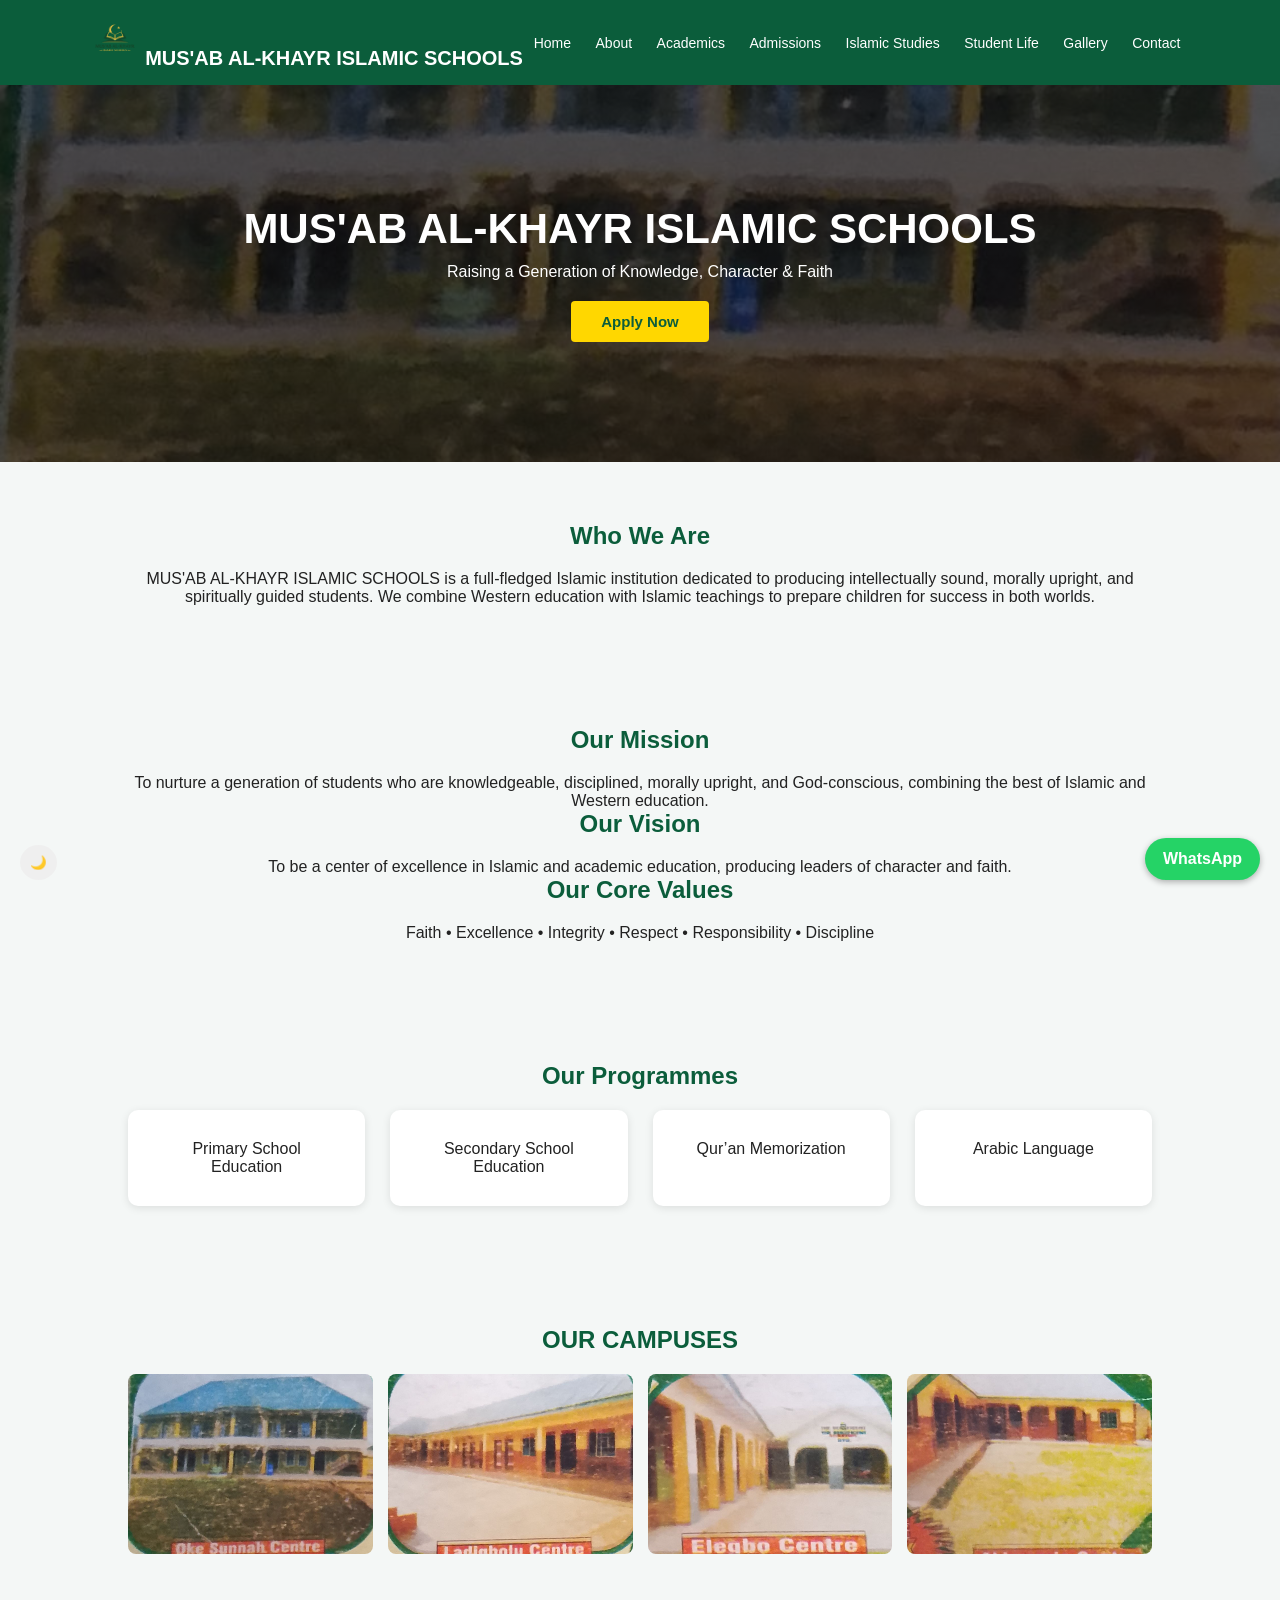
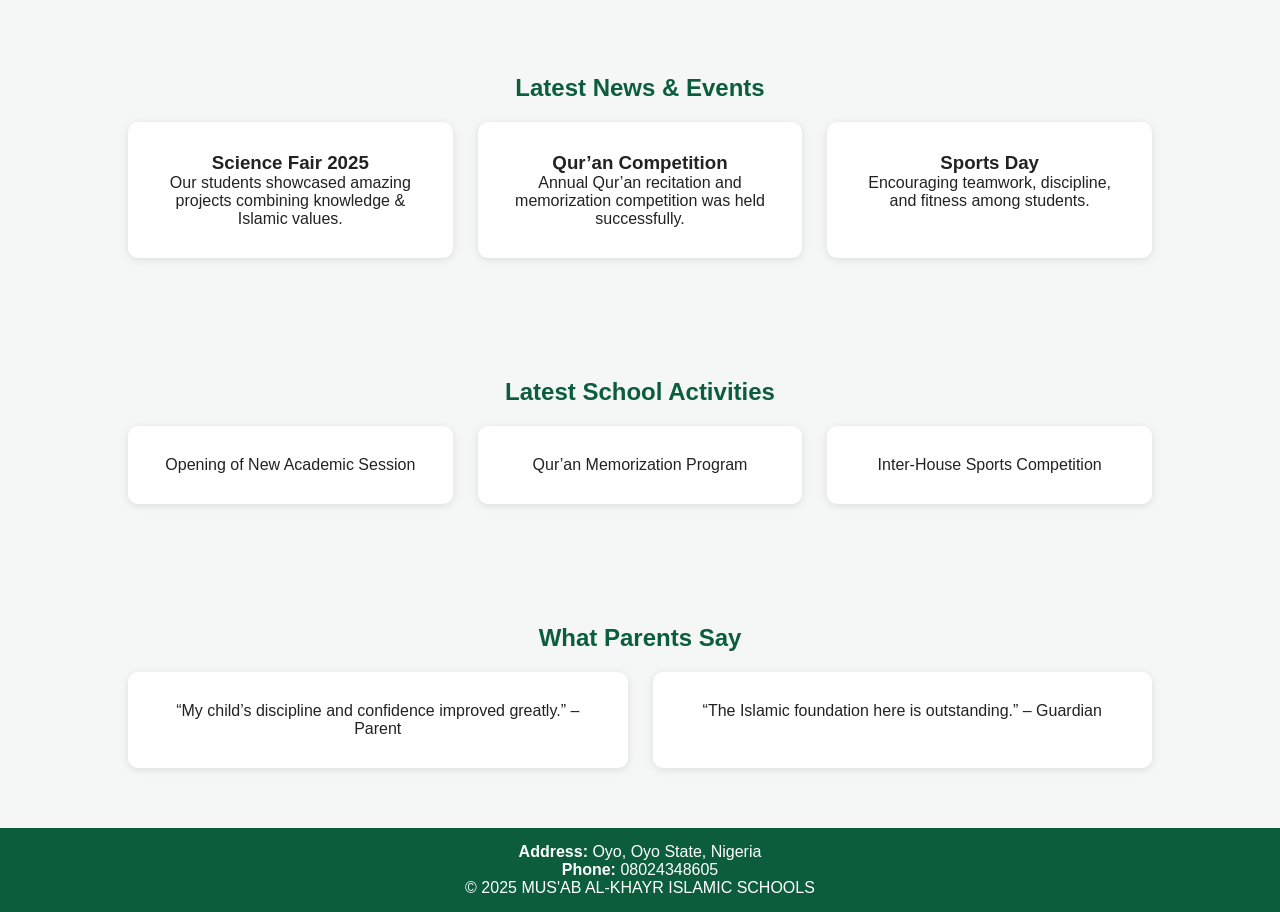
<file: index.html>
<!DOCTYPE html>
<html lang="en">
<head>
<meta charset="UTF-8">
<meta name="viewport" content="width=device-width, initial-scale=1.0">
<title>MUS'AB AL-KHAYR ISLAMIC SCHOOLS</title>
<link rel="stylesheet" href="style.css">
</head>
<body>

<header>
  <div class="logo"><img src="images/logo.png" class="logo-img" alt="MUS'AB AL-KHAYR logo"> MUS'AB AL-KHAYR ISLAMIC SCHOOLS</div>
  <nav>
    <a href="index.html">Home</a>
    <a href="about.html">About</a>
    <a href="academics.html">Academics</a>
    <a href="admissions.html">Admissions</a>
    <a href="islamic.html">Islamic Studies</a>
    <a href="life.html">Student Life</a>
    <a href="gallery.html">Gallery</a>
    <a href="contact.html">Contact</a>
  </nav>
</header>

<section class="hero campus1">
  <h1>MUS'AB AL-KHAYR ISLAMIC SCHOOLS</h1>
  <p>Raising a Generation of Knowledge, Character & Faith</p>
  <a class="hero-cta" href="admission-form.html" title="Apply online">Apply Now</a>
</section>

<section class="section">
<h2>Who We Are</h2>
<p>MUS'AB AL-KHAYR ISLAMIC SCHOOLS is a full-fledged Islamic institution dedicated to producing intellectually sound, morally upright, and spiritually guided students. We combine Western education with Islamic teachings to prepare children for success in both worlds.</p>
</section>

<section class="section">
<h2>Our Mission</h2>
<p>To nurture a generation of students who are knowledgeable, disciplined, morally upright, and God-conscious, combining the best of Islamic and Western education.</p>

<h2>Our Vision</h2>
<p>To be a center of excellence in Islamic and academic education, producing leaders of character and faith.</p>

<h2>Our Core Values</h2>
<p>Faith • Excellence • Integrity • Respect • Responsibility • Discipline</p>
</section>

<section class="section">
<h2>Our Programmes</h2>
<div class="grid">
<div class="card">Primary School Education</div>
<div class="card">Secondary School Education</div>
<div class="card">Qur’an Memorization</div>
<div class="card">Arabic Language</div>
</div>
</section>

<section class="section">
<h2>OUR CAMPUSES</h2>
<div class="gallery">
<img src="images/campus1.jpg" alt="">
<img src="images/campus2.jpg" alt="">
<img src="images/campus3.jpg" alt="">
<img src="images/campus4.jpg" alt="">
</div>
</section>
<section class="section">
<h2>Latest News & Events</h2>
<div class="grid">
<div class="card">
<h3>Science Fair 2025</h3>
<p>Our students showcased amazing projects combining knowledge & Islamic values.</p>
</div>
<div class="card">
<h3>Qur’an Competition</h3>
<p>Annual Qur’an recitation and memorization competition was held successfully.</p>
</div>
<div class="card">
<h3>Sports Day</h3>
<p>Encouraging teamwork, discipline, and fitness among students.</p>
</div>
</div>
</section>
<section class="section">
<h2>Latest School Activities</h2>
<div class="grid">
  <div class="card">Opening of New Academic Session</div>
  <div class="card">Qur’an Memorization Program</div>
  <div class="card">Inter-House Sports Competition</div>
</div>
</section>

<section class="section">
<h2>What Parents Say</h2>
<div class="grid">
  <div class="card">“My child’s discipline and confidence improved greatly.” – Parent</div>
  <div class="card">“The Islamic foundation here is outstanding.” – Guardian</div>
</div>
</section>


<a class="whatsapp" href="https://wa.me/2348024348605" title="Chat with us on WhatsApp">WhatsApp</a>

<footer><p><strong>Address:</strong> Oyo, Oyo State, Nigeria</p>
<p><strong>Phone:</strong> 08024348605</p>
    © 2025 MUS'AB AL-KHAYR ISLAMIC SCHOOLS   
</footer>

<script src="script.js"></script>
</body>
</html>
</file>
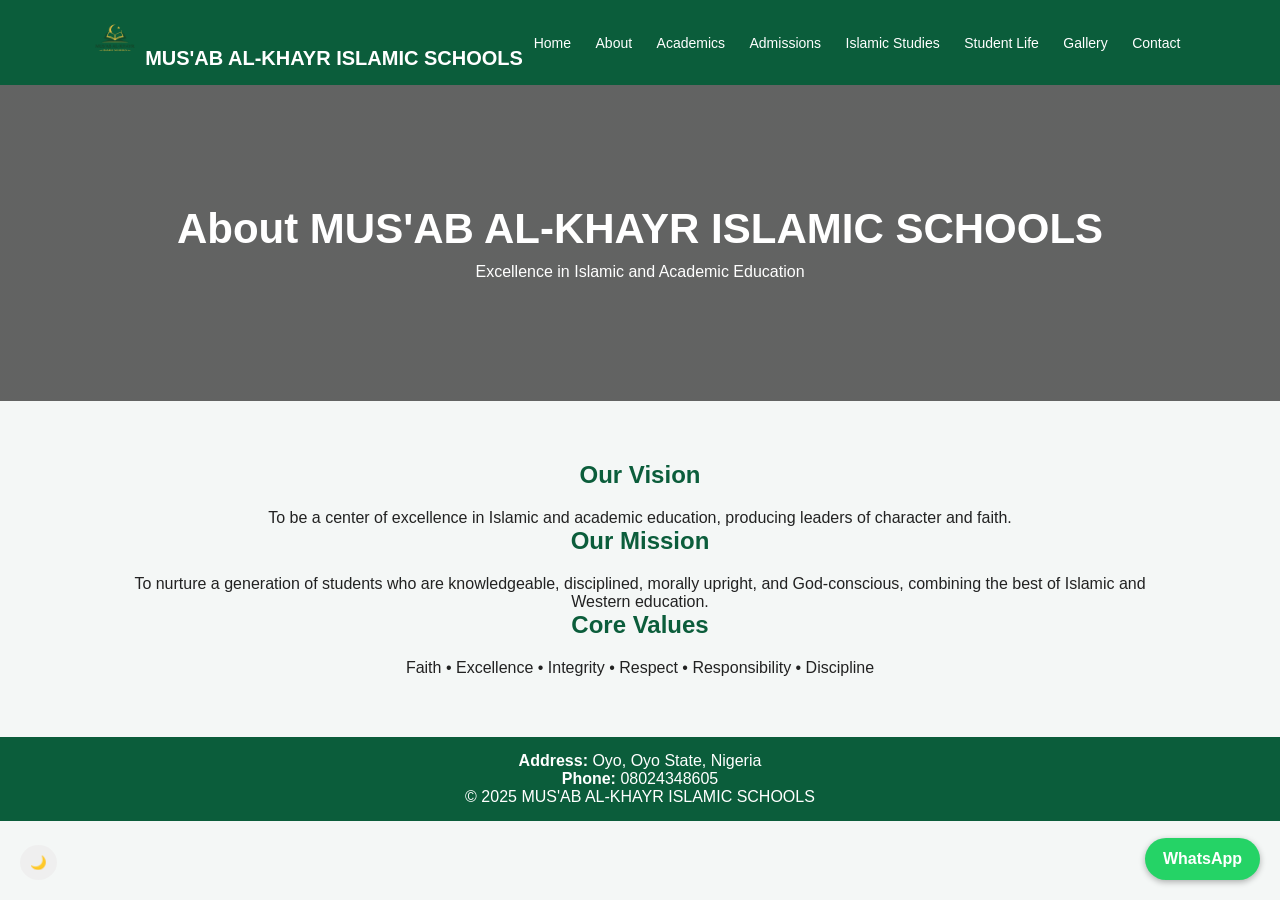
<file: about.html>
<!DOCTYPE html>
<html lang="en">
<head>
<meta charset="UTF-8">
<meta name="viewport" content="width=device-width, initial-scale=1.0">
<title>About Us - MUS'AB AL-KHAYR ISLAMIC SCHOOLS</title>
<link rel="stylesheet" href="style.css">
</head>
<body>

<header>
<div class="logo"><img src="images/logo.png" class="logo-img" alt="MUS'AB AL-KHAYR logo"> MUS'AB AL-KHAYR ISLAMIC SCHOOLS</div>
  <nav>
    <a href="index.html">Home</a>
    <a href="about.html">About</a>
    <a href="academics.html">Academics</a>
    <a href="admissions.html">Admissions</a>
    <a href="islamic.html">Islamic Studies</a>
    <a href="life.html">Student Life</a>
    <a href="gallery.html">Gallery</a>
    <a href="contact.html">Contact</a>
  </nav>
</header>

<section class="hero">
  <h1>About MUS'AB AL-KHAYR ISLAMIC SCHOOLS</h1>
  <p>Excellence in Islamic and Academic Education</p>
</section>

<section class="section">
<h2>Our Vision</h2>
<p>To be a center of excellence in Islamic and academic education, producing leaders of character and faith.</p>

<h2>Our Mission</h2>
<p>To nurture a generation of students who are knowledgeable, disciplined, morally upright, and God-conscious, combining the best of Islamic and Western education.</p>

<h2>Core Values</h2>
<p>Faith • Excellence • Integrity • Respect • Responsibility • Discipline</p>
</section>

<a class="whatsapp" href="https://wa.me/2348024348605" title="Chat with us on WhatsApp">WhatsApp</a>

<footer><p><strong>Address:</strong> Oyo, Oyo State, Nigeria</p>
<p><strong>Phone:</strong> 08024348605</p>
    © 2025 MUS'AB AL-KHAYR ISLAMIC SCHOOLS</footer>
<script src="script.js"></script>
</body>
</html>
</file>
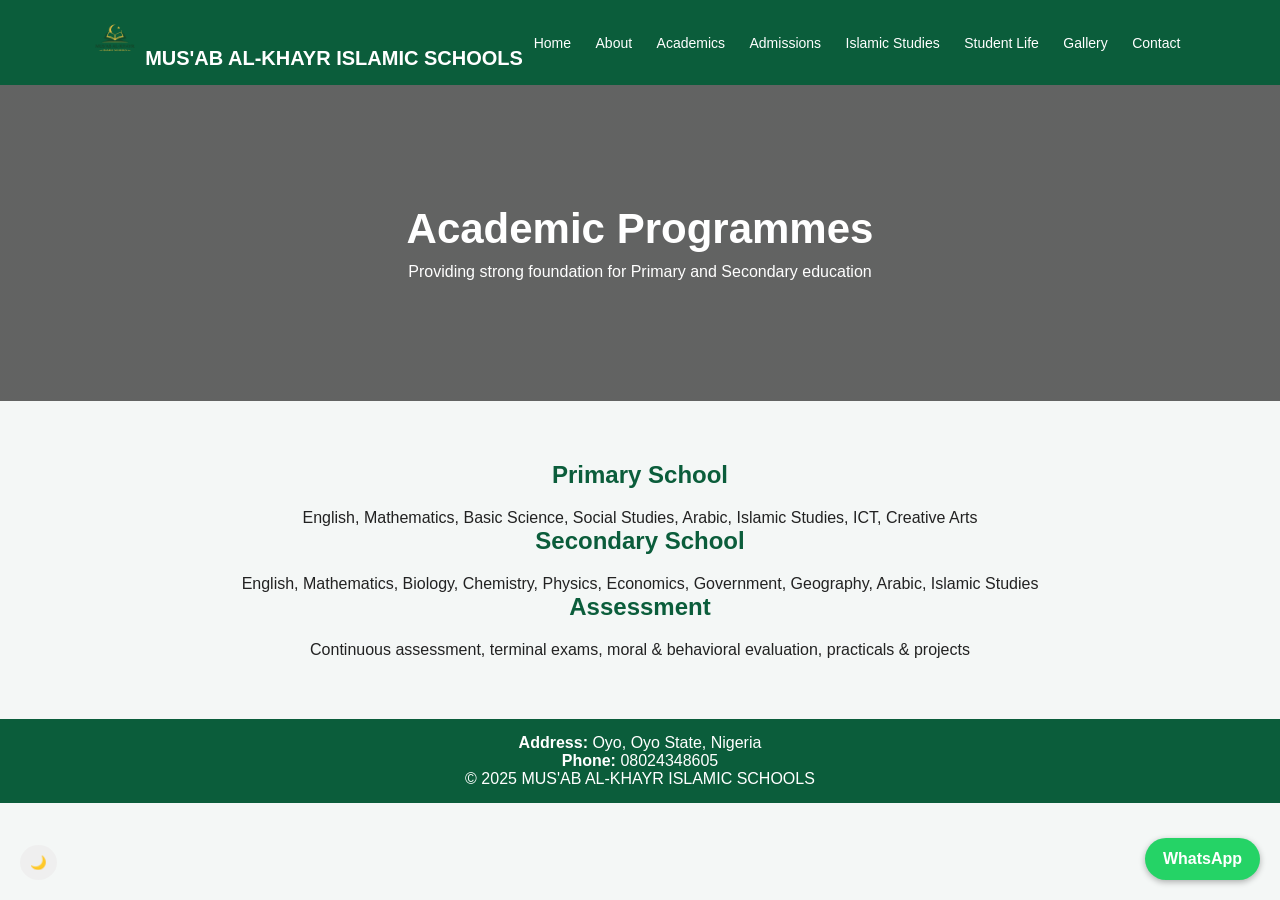
<file: academics.html>
<!DOCTYPE html>
<html lang="en">
<head>
<meta charset="UTF-8">
<meta name="viewport" content="width=device-width, initial-scale=1.0">
<title>Academics - MUS'AB AL-KHAYR ISLAMIC SCHOOLS</title>
<link rel="stylesheet" href="style.css">
</head>
<body>

<header>
<div class="logo"><img src="images/logo.png" class="logo-img" alt="MUS'AB AL-KHAYR logo"> MUS'AB AL-KHAYR ISLAMIC SCHOOLS</div>
<nav>
  <a href="index.html">Home</a>
  <a href="about.html">About</a>
  <a href="academics.html">Academics</a>
  <a href="admissions.html">Admissions</a>
  <a href="islamic.html">Islamic Studies</a>
  <a href="life.html">Student Life</a>
  <a href="gallery.html">Gallery</a>
  <a href="contact.html">Contact</a>
</nav>
</header>

<section class="hero">
<h1>Academic Programmes</h1>
<p>Providing strong foundation for Primary and Secondary education</p>
</section>

<section class="section">
<h2>Primary School</h2>
<p>English, Mathematics, Basic Science, Social Studies, Arabic, Islamic Studies, ICT, Creative Arts</p>

<h2>Secondary School</h2>
<p>English, Mathematics, Biology, Chemistry, Physics, Economics, Government, Geography, Arabic, Islamic Studies</p>

<h2>Assessment</h2>
<p>Continuous assessment, terminal exams, moral & behavioral evaluation, practicals & projects</p>
</section>

<a class="whatsapp" href="https://wa.me/2348024348605" title="Chat with us on WhatsApp">WhatsApp</a>

<footer><p><strong>Address:</strong> Oyo, Oyo State, Nigeria</p>
<p><strong>Phone:</strong> 08024348605</p>
    © 2025 MUS'AB AL-KHAYR ISLAMIC SCHOOLS</footer>
<script src="script.js"></script>
</body>
</html>
</file>
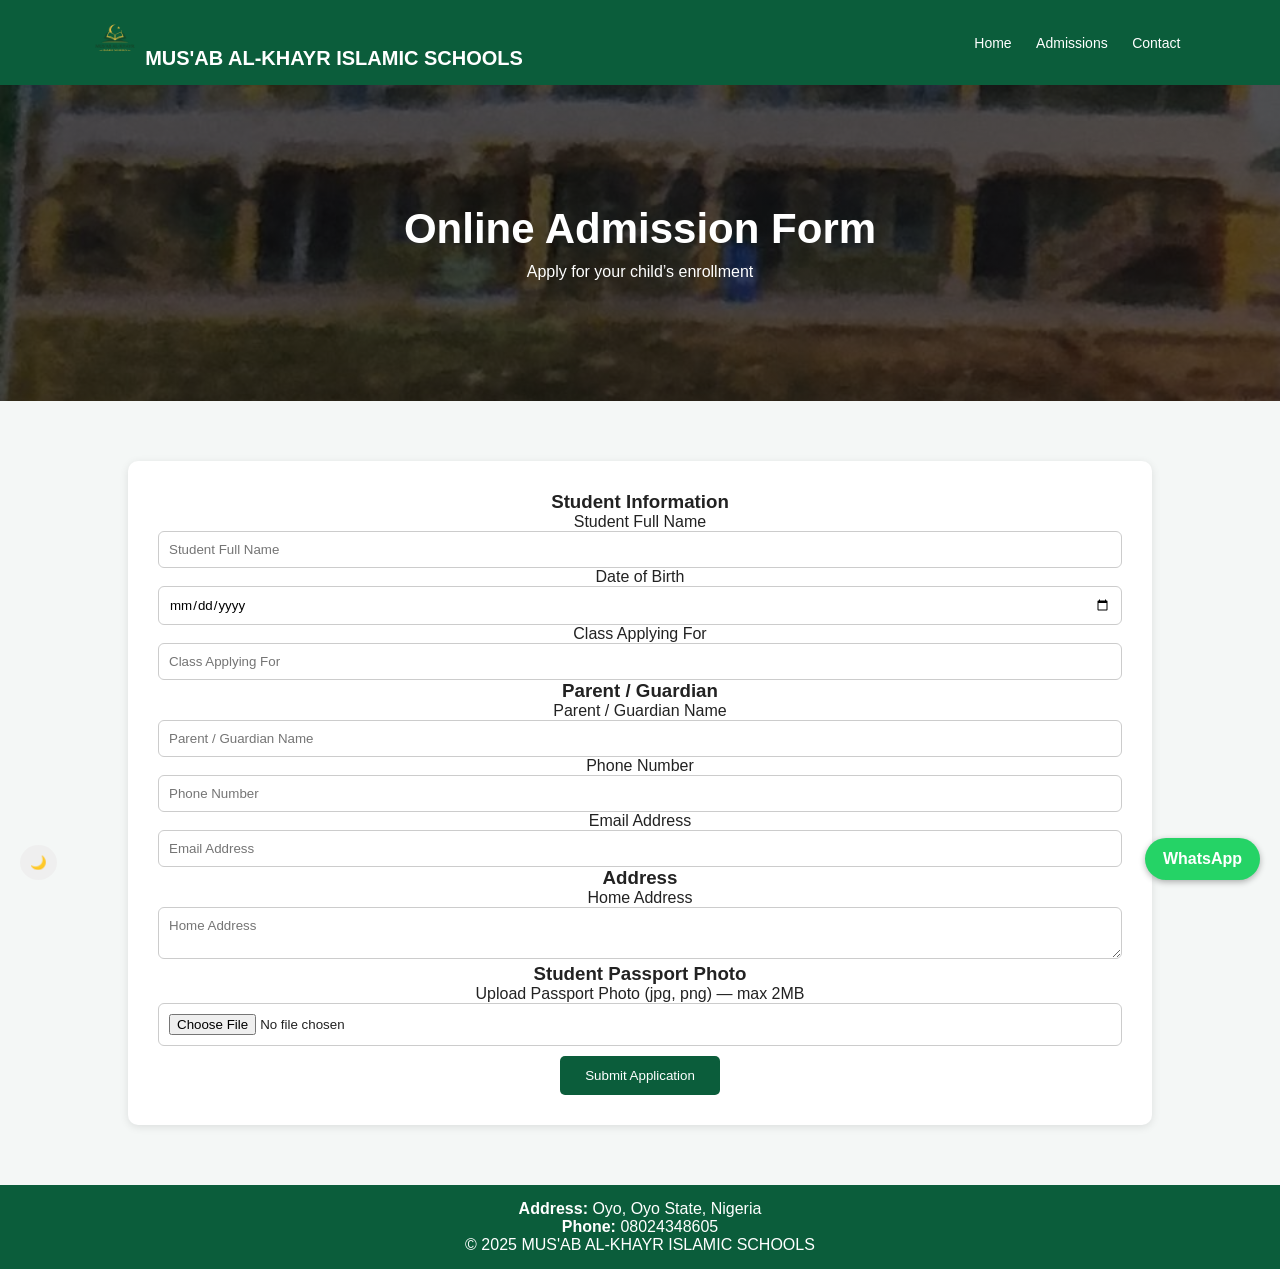
<file: admission-form.html>
<!DOCTYPE html>
<html lang="en">
<head>
<meta charset="UTF-8">
<meta name="viewport" content="width=device-width, initial-scale=1.0">
<title>Online Admission | MUS'AB AL-KHAYR ISLAMIC SCHOOLS</title>
<link rel="stylesheet" href="style.css">
</head>
<body>

<header>
<div class="logo"><img src="images/logo.png" class="logo-img" alt="MUS'AB AL-KHAYR logo"> MUS'AB AL-KHAYR ISLAMIC SCHOOLS</div>
<nav>
  <a href="index.html">Home</a>
  <a href="admissions.html">Admissions</a>
  <a href="contact.html">Contact</a>
</nav>
</header>

<section class="hero campus1">
<h1>Online Admission Form</h1>
<p>Apply for your child’s enrollment</p>
</section>

<section class="section">
<form class="card" action="https://formsubmit.co/musabojolowo2006@gmail.com" method="POST" enctype="multipart/form-data" id="admissionForm">

  <input type="hidden" name="_captcha" value="false">
  <!-- After successful submit, FormSubmit will redirect the user to thank-you.html -->
  <input type="hidden" name="_next" value="thank-you.html">

  <h3>Student Information</h3>

  <label for="student_name">Student Full Name</label>
  <input id="student_name" type="text" name="student_name" placeholder="Student Full Name" required>

  <label for="dob">Date of Birth</label>
  <input id="dob" type="date" name="dob" required>

  <label for="class_applying">Class Applying For</label>
  <input id="class_applying" type="text" name="class_applying" placeholder="Class Applying For" required>

  <h3>Parent / Guardian</h3>

  <label for="parent_name">Parent / Guardian Name</label>
  <input id="parent_name" type="text" name="parent_name" placeholder="Parent / Guardian Name" required>

  <label for="phone">Phone Number</label>
  <input id="phone" type="tel" name="phone" placeholder="Phone Number" required>

  <label for="email">Email Address</label>
  <input id="email" type="email" name="email" placeholder="Email Address" required>

  <!-- Hidden field used by FormSubmit to know who to reply to (set by JS) -->
  <input type="hidden" name="_replyto" id="_replyto">
  <!-- Optional autoresponse message (configure FormSubmit to enable autoresponders if needed) -->
  <input type="hidden" name="_autoresponse" value="Thank you for your application. We have received your submission and will contact you soon.">

  <h3>Address</h3>

  <label for="address">Home Address</label>
  <textarea id="address" name="address" placeholder="Home Address" required></textarea>

  <h3>Student Passport Photo</h3>
  <label for="photo">Upload Passport Photo (jpg, png) — max 2MB</label>
  <input id="photo" type="file" name="photo" accept="image/*" required>
  <div id="photoPreview" style="margin-top:10px;"></div>


  <button type="submit">Submit Application</button>

</form>
</section>

<a class="whatsapp" href="https://wa.me/2348024348605" title="Chat with us on WhatsApp">WhatsApp</a>

<footer><p><strong>Address:</strong> Oyo, Oyo State, Nigeria</p>
<p><strong>Phone:</strong> 08024348605</p>
        © 2025 MUS'AB AL-KHAYR ISLAMIC SCHOOLS</footer>
<script src="script.js"></script>
</body>
</html>
</file>
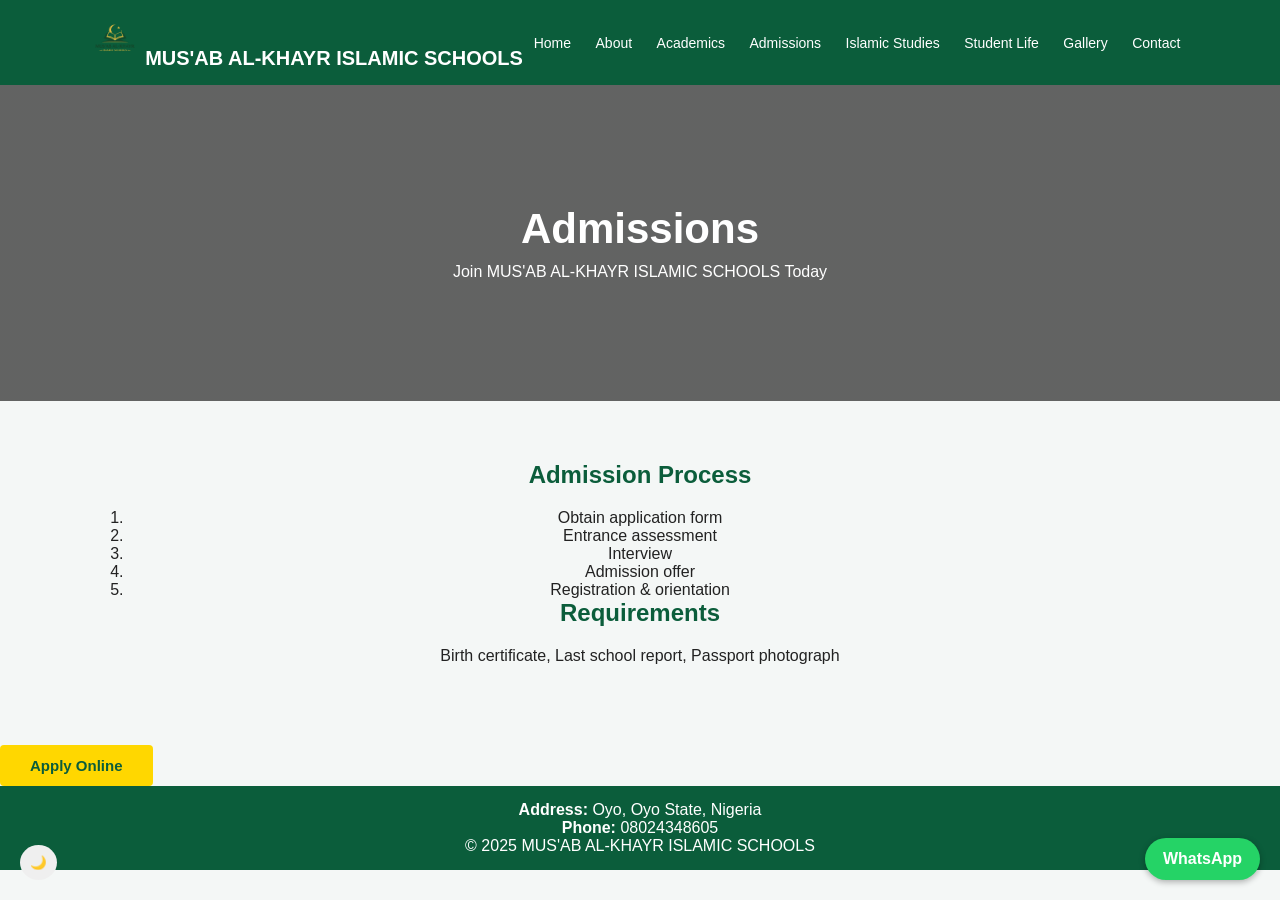
<file: admissions.html>
<!DOCTYPE html>
<html lang="en">
<head>
<meta charset="UTF-8">
<meta name="viewport" content="width=device-width, initial-scale=1.0">
<title>Admissions - MUS'AB AL-KHAYR ISLAMIC SCHOOLS</title>
<link rel="stylesheet" href="style.css">
</head>
<body>

<header>
<div class="logo"><img src="images/logo.png" class="logo-img" alt="MUS'AB AL-KHAYR logo"> MUS'AB AL-KHAYR ISLAMIC SCHOOLS</div>
<nav>
  <a href="index.html">Home</a>
  <a href="about.html">About</a>
  <a href="academics.html">Academics</a>
  <a href="admissions.html">Admissions</a>
  <a href="islamic.html">Islamic Studies</a>
  <a href="life.html">Student Life</a>
  <a href="gallery.html">Gallery</a>
  <a href="contact.html">Contact</a>
</nav>
</header>

<section class="hero">
<h1>Admissions</h1>
<p>Join MUS'AB AL-KHAYR ISLAMIC SCHOOLS Today</p>
</section>

<section class="section">
<h2>Admission Process</h2>
<ol>
<li>Obtain application form</li>
<li>Entrance assessment</li>
<li>Interview</li>
<li>Admission offer</li>
<li>Registration & orientation</li>
</ol>

<h2>Requirements</h2>
<p>Birth certificate, Last school report, Passport photograph</p>
</section>
<a class="hero-cta" href="admission-form.html" title="Apply online">Apply Online</a>

<a class="whatsapp" href="https://wa.me/2348024348605" title="Chat with us on WhatsApp">WhatsApp</a>

<footer><p><strong>Address:</strong> Oyo, Oyo State, Nigeria</p>
<p><strong>Phone:</strong> 08024348605</p>
    © 2025 MUS'AB AL-KHAYR ISLAMIC SCHOOLS</footer>
<script src="script.js"></script>
</body>
</html>
</file>
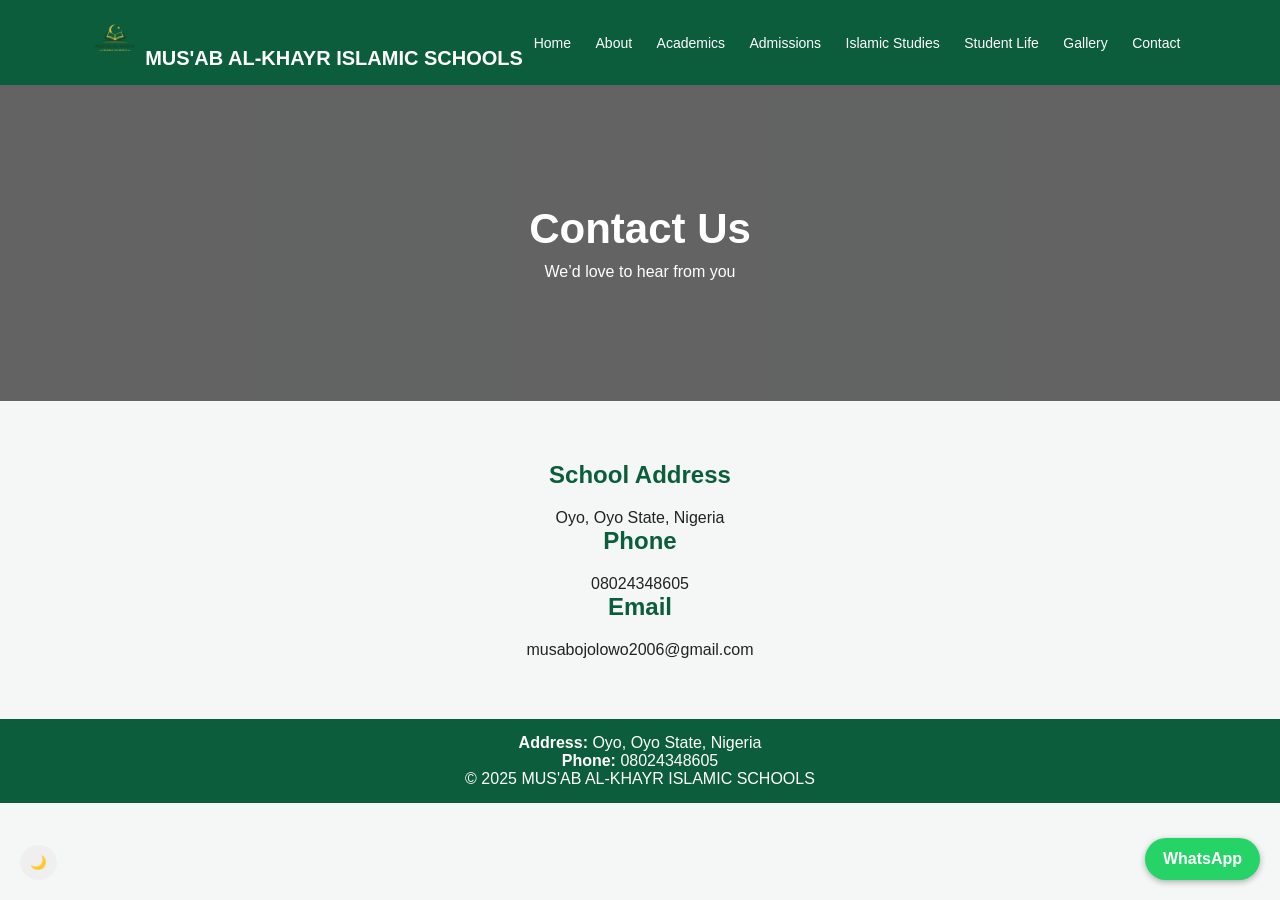
<file: contact.html>
<!DOCTYPE html>
<html lang="en">
<head>
<meta charset="UTF-8">
<meta name="viewport" content="width=device-width, initial-scale=1.0">
<title>Contact - MUS'AB AL-KHAYR ISLAMIC SCHOOLS</title>
<link rel="stylesheet" href="style.css">
</head>
<body>

<header>
<div class="logo"><img src="images/logo.png" class="logo-img" alt="MUS'AB AL-KHAYR logo"> MUS'AB AL-KHAYR ISLAMIC SCHOOLS</div>
<nav>
  <a href="index.html">Home</a>
  <a href="about.html">About</a>
  <a href="academics.html">Academics</a>
  <a href="admissions.html">Admissions</a>
  <a href="islamic.html">Islamic Studies</a>
  <a href="life.html">Student Life</a>
  <a href="gallery.html">Gallery</a>
  <a href="contact.html">Contact</a>
</nav>
</header>

<section class="hero">
<h1>Contact Us</h1>
<p>We’d love to hear from you</p>
</section>

<section class="section">
<h2>School Address</h2>
<p>Oyo, Oyo State, Nigeria</p>

<h2>Phone</h2>
<p>08024348605</p>

<h2>Email</h2>
<p>musabojolowo2006@gmail.com</p>
</section>

<a class="whatsapp" href="https://wa.me/2348024348605" title="Chat with us on WhatsApp">WhatsApp</a>

<footer><p><strong>Address:</strong> Oyo, Oyo State, Nigeria</p>
<p><strong>Phone:</strong> 08024348605</p>
    © 2025 MUS'AB AL-KHAYR ISLAMIC SCHOOLS
</footer>
<script src="script.js"></script>
</body>
</html>
</file>
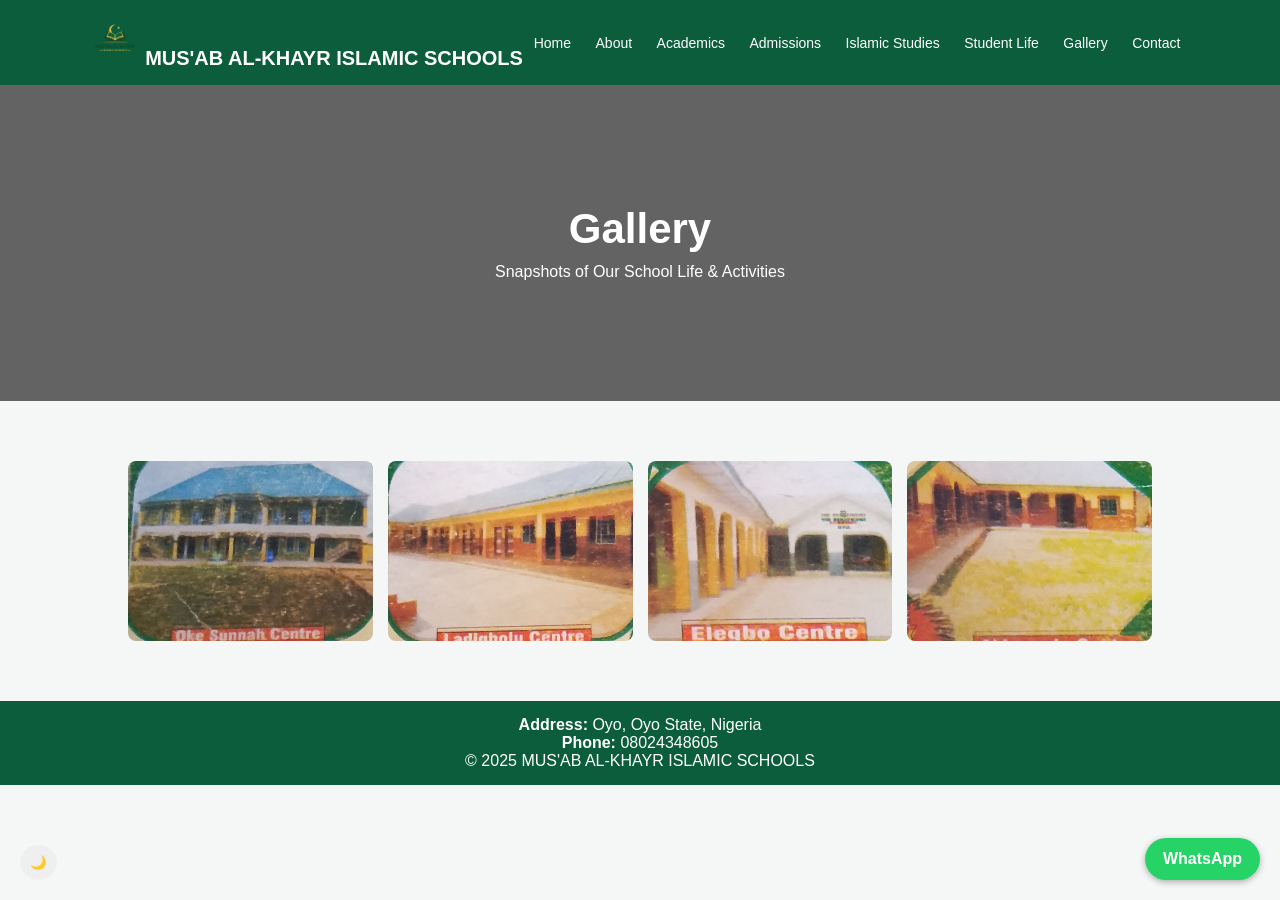
<file: gallery.html>
<!DOCTYPE html>
<html lang="en">
<head>
<meta charset="UTF-8">
<meta name="viewport" content="width=device-width, initial-scale=1.0">
<title>Gallery - MUS'AB AL-KHAYR ISLAMIC SCHOOLS</title>
<link rel="stylesheet" href="style.css">
</head>
<body>

<header>
<div class="logo"><img src="images/logo.png" class="logo-img" alt="MUS'AB AL-KHAYR logo"> MUS'AB AL-KHAYR ISLAMIC SCHOOLS</div>
<nav>
  <a href="index.html">Home</a>
  <a href="about.html">About</a>
  <a href="academics.html">Academics</a>
  <a href="admissions.html">Admissions</a>
  <a href="islamic.html">Islamic Studies</a>
  <a href="life.html">Student Life</a>
  <a href="gallery.html">Gallery</a>
  <a href="contact.html">Contact</a>
</nav>
</header>

<section class="hero">
<h1>Gallery</h1>
<p>Snapshots of Our School Life & Activities</p>
</section>

<section class="section gallery">
<img src="images/campus1.jpg" alt="Campus 1">
<img src="images/campus2.jpg" alt="Campus 2">
<img src="images/campus3.jpg" alt="Campus 3">
<img src="images/campus4.jpg" alt="Campus 4">
</section>

<a class="whatsapp" href="https://wa.me/2348024348605" title="Chat with us on WhatsApp">WhatsApp</a>

<footer><p><strong>Address:</strong> Oyo, Oyo State, Nigeria</p>
<p><strong>Phone:</strong> 08024348605</p>
    © 2025 MUS'AB AL-KHAYR ISLAMIC SCHOOLS
</footer>
<script src="script.js"></script>
</body>
</html>
</file>
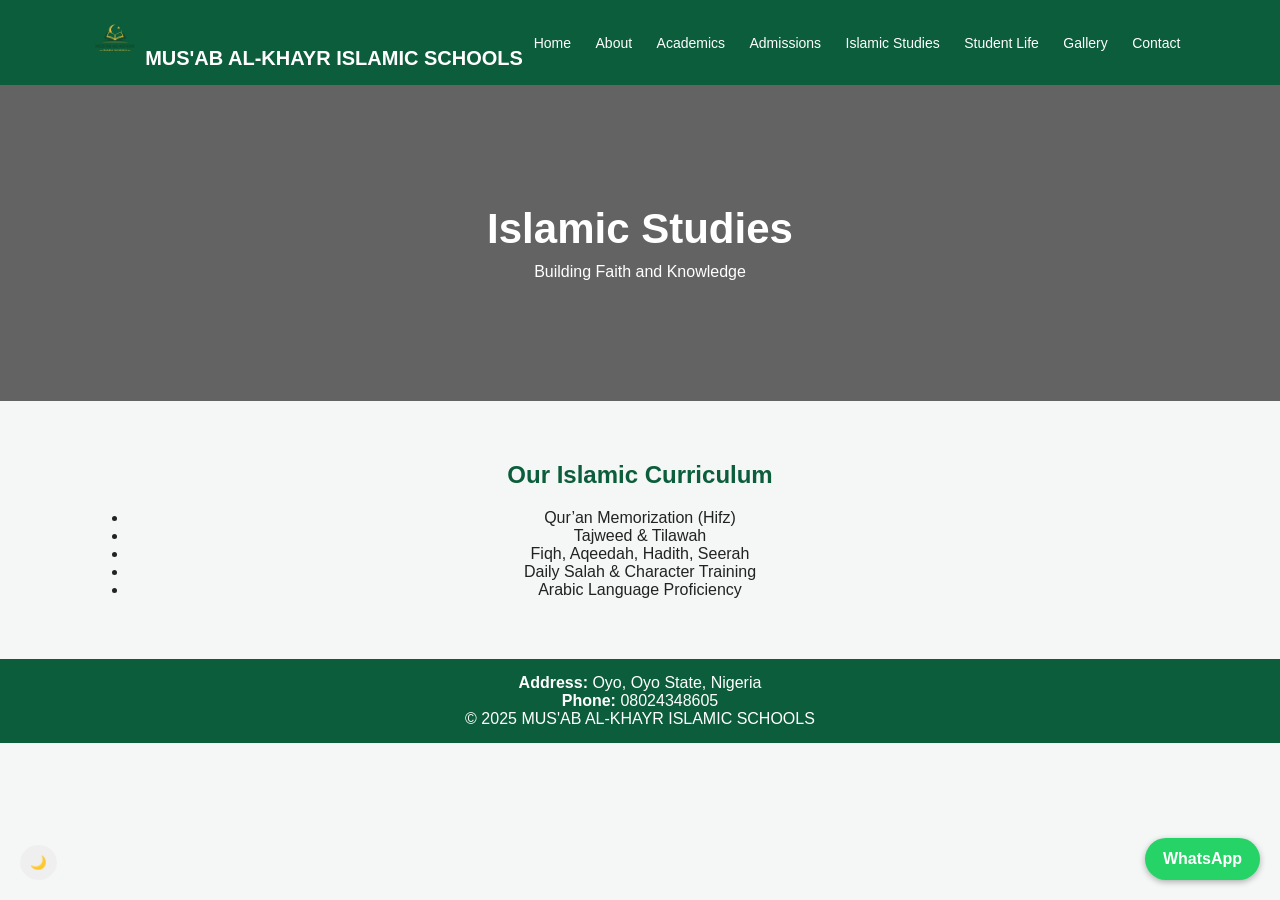
<file: islamic.html>
<!DOCTYPE html>
<html lang="en">
<head>
<meta charset="UTF-8">
<meta name="viewport" content="width=device-width, initial-scale=1.0">
<title>Islamic Studies - MUS'AB AL-KHAYR ISLAMIC SCHOOLS</title>
<link rel="stylesheet" href="style.css">
</head>
<body>

<header>
<div class="logo"><img src="images/logo.png" class="logo-img" alt="MUS'AB AL-KHAYR logo"> MUS'AB AL-KHAYR ISLAMIC SCHOOLS</div>
<nav>
  <a href="index.html">Home</a>
  <a href="about.html">About</a>
  <a href="academics.html">Academics</a>
  <a href="admissions.html">Admissions</a>
  <a href="islamic.html">Islamic Studies</a>
  <a href="life.html">Student Life</a>
  <a href="gallery.html">Gallery</a>
  <a href="contact.html">Contact</a>
</nav>
</header>

<section class="hero">
<h1>Islamic Studies</h1>
<p>Building Faith and Knowledge</p>
</section>

<section class="section">
<h2>Our Islamic Curriculum</h2>
<ul>
<li>Qur’an Memorization (Hifz)</li>
<li>Tajweed & Tilawah</li>
<li>Fiqh, Aqeedah, Hadith, Seerah</li>
<li>Daily Salah & Character Training</li>
<li>Arabic Language Proficiency</li>
</ul>
</section>

<a class="whatsapp" href="https://wa.me/2348024348605" title="Chat with us on WhatsApp">WhatsApp</a>

<footer><p><strong>Address:</strong> Oyo, Oyo State, Nigeria</p>
<p><strong>Phone:</strong> 08024348605</p>
    © 2025 MUS'AB AL-KHAYR ISLAMIC SCHOOLS</footer>
<script src="script.js"></script>
</body>
</html>
</file>
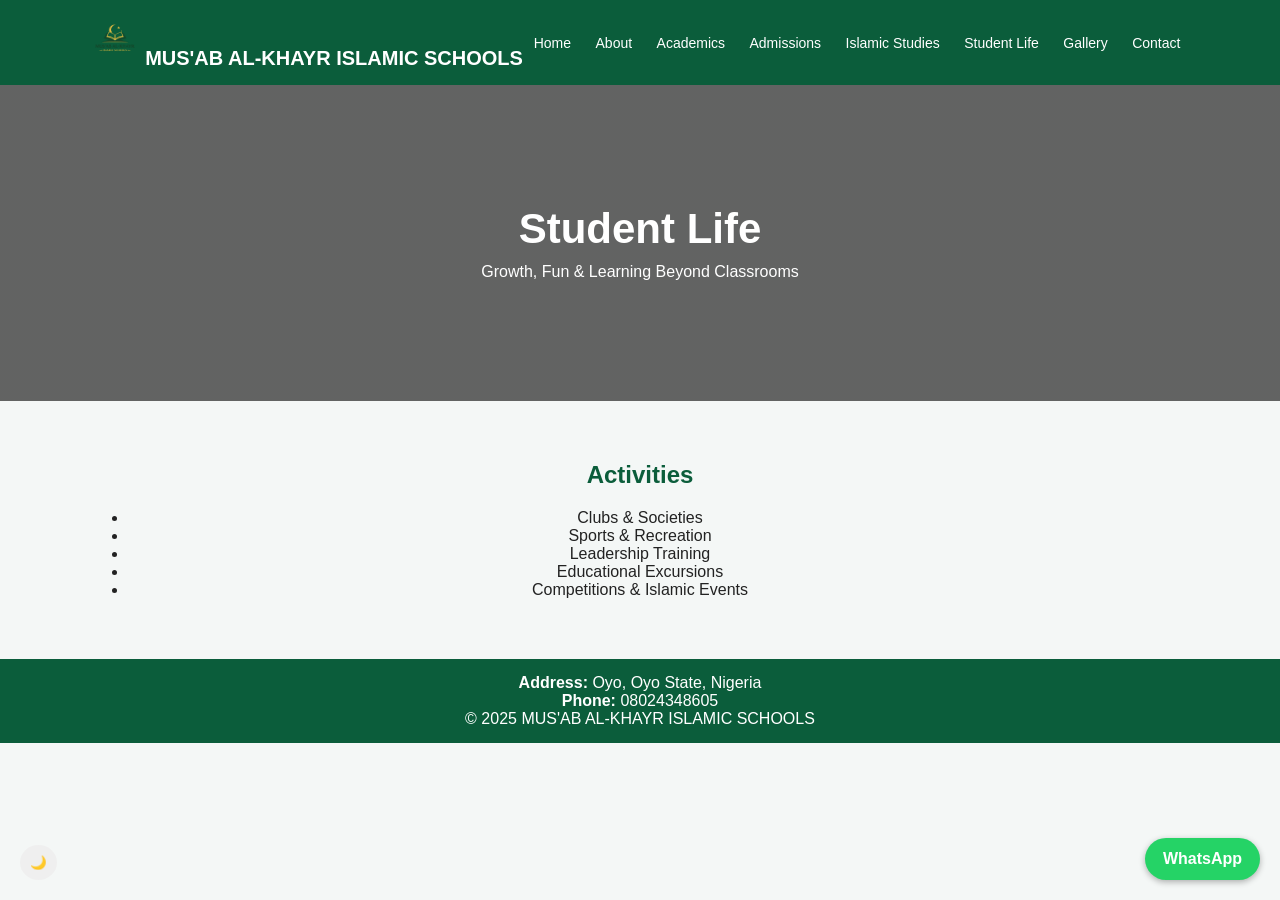
<file: life.html>
<!DOCTYPE html>
<html lang="en">
<head>
<meta charset="UTF-8">
<meta name="viewport" content="width=device-width, initial-scale=1.0">
<title>Student Life - MUS'AB AL-KHAYR ISLAMIC SCHOOLS</title>
<link rel="stylesheet" href="style.css">
</head>
<body>

<header>
<div class="logo"><img src="images/logo.png" class="logo-img" alt="MUS'AB AL-KHAYR logo"> MUS'AB AL-KHAYR ISLAMIC SCHOOLS</div>
<nav>
  <a href="index.html">Home</a>
  <a href="about.html">About</a>
  <a href="academics.html">Academics</a>
  <a href="admissions.html">Admissions</a>
  <a href="islamic.html">Islamic Studies</a>
  <a href="life.html">Student Life</a>
  <a href="gallery.html">Gallery</a>
  <a href="contact.html">Contact</a>
</nav>
</header>

<section class="hero">
<h1>Student Life</h1>
<p>Growth, Fun & Learning Beyond Classrooms</p>
</section>

<section class="section">
<h2>Activities</h2>
<ul>
<li>Clubs & Societies</li>
<li>Sports & Recreation</li>
<li>Leadership Training</li>
<li>Educational Excursions</li>
<li>Competitions & Islamic Events</li>
</ul>
</section>

<a class="whatsapp" href="https://wa.me/2348024348605" title="Chat with us on WhatsApp">WhatsApp</a>

<footer><p><strong>Address:</strong> Oyo, Oyo State, Nigeria</p>
<p><strong>Phone:</strong> 08024348605</p>
    © 2025 MUS'AB AL-KHAYR ISLAMIC SCHOOLS</footer>
<script src="script.js"></script>
</body>
</html>
</file>
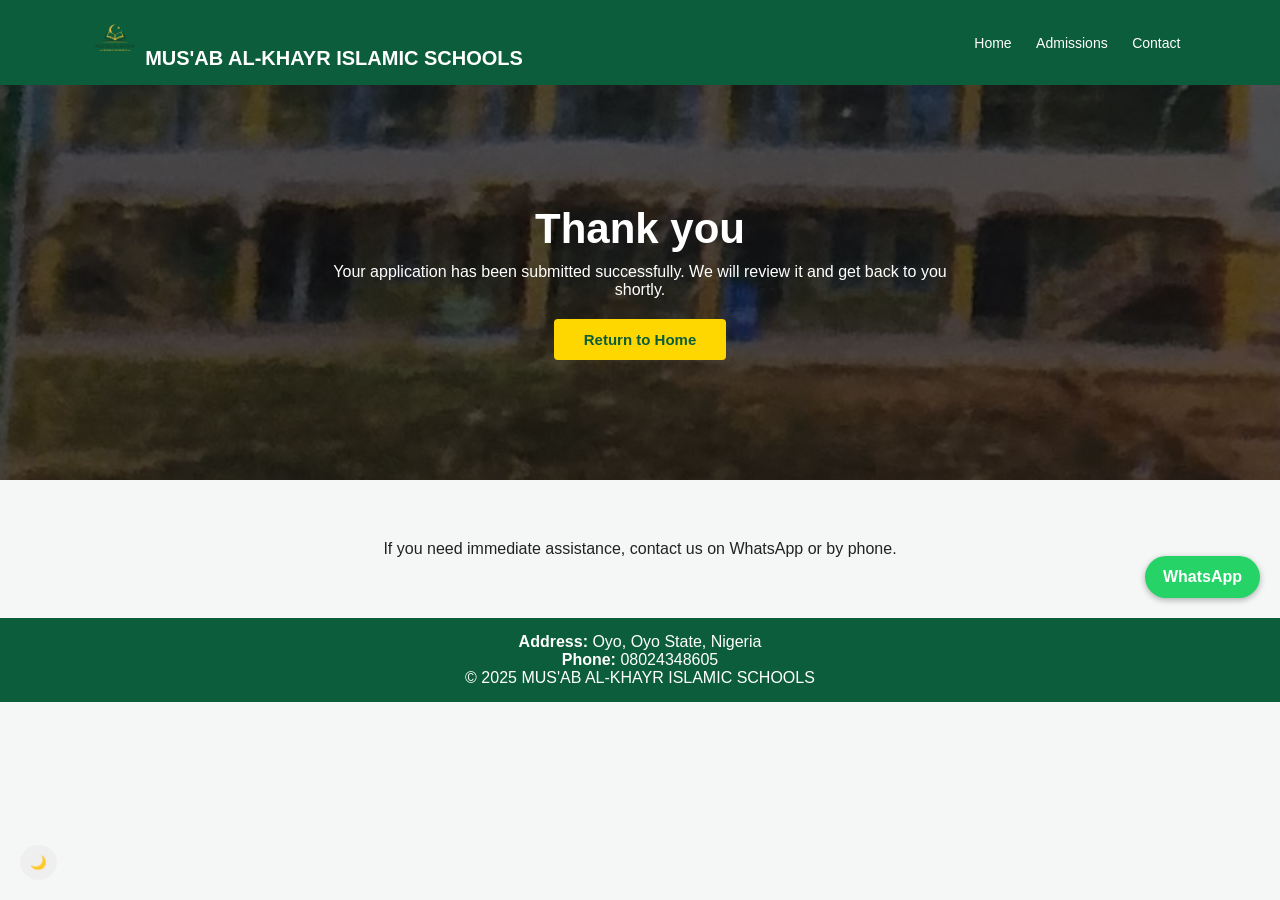
<file: thank-you.html>
<!DOCTYPE html>
<html lang="en">
<head>
  <meta charset="utf-8">
  <meta name="viewport" content="width=device-width,initial-scale=1">
  <title>Thank you — MUS'AB AL-KHAYR ISLAMIC SCHOOLS</title>
  <link rel="stylesheet" href="style.css">
</head>
<body>

<header>
  <div class="logo"><img src="images/logo.png" class="logo-img" alt="MUS'AB AL-KHAYR logo"> MUS'AB AL-KHAYR ISLAMIC SCHOOLS</div>
  <nav>
    <a href="index.html">Home</a>
    <a href="admissions.html">Admissions</a>
    <a href="contact.html">Contact</a>
  </nav>
</header>

<section class="hero campus1">
  <h1>Thank you</h1>
  <p>Your application has been submitted successfully. We will review it and get back to you shortly.</p>
  <p><a class="hero-cta" href="index.html">Return to Home</a></p>
</section>

<section class="section">
  <p>If you need immediate assistance, contact us on WhatsApp or by phone.</p>
  <p><a class="whatsapp" href="https://wa.me/2348024348605" title="Chat with us on WhatsApp">WhatsApp</a></p>
</section>

<footer>
  <p><strong>Address:</strong> Oyo, Oyo State, Nigeria</p>
  <p><strong>Phone:</strong> 08024348605</p>
  © 2025 MUS'AB AL-KHAYR ISLAMIC SCHOOLS
</footer>

<script src="script.js"></script>
</body>
</html>
</file>
<file: style.css>
*{
  margin:0;
  padding:0;
  box-sizing:border-box;
  font-family:"Segoe UI", Arial, sans-serif;
}

body{
  background:#f4f7f6;
  color:#222;
  transition:0.5s;
}

header{
  background:#0B5D3B;
  color:white;
  padding:15px 7%;
  display:flex;
  justify-content:space-between;
  align-items:center;
  flex-wrap:wrap;
}

.logo{
  font-size:20px;
  font-weight:600;
}

nav a{
  color:white;
  margin:0 10px;
  text-decoration:none;
  font-size:14px;
}

.hero{
  background:linear-gradient(rgba(0,0,0,.6),rgba(0,0,0,.6)),
  url("https://images.unsplash.com/photo-1588072432836-e10032774350") center/cover;
  color:white;
  text-align:center;
  padding:120px 10%;
}

.hero h1{
  font-size:42px;
  margin-bottom:10px;
}

.hero p{
  max-width:650px;
  margin:auto;
  font-size:16px;
}

.hero button{
  margin-top:20px;
  padding:12px 30px;
  background:#FFD700;
  border:none;
  cursor:pointer;
  font-size:15px;
  border-radius:4px;
  color:#0B5D3B;
  font-weight:600;
}

/* Semantic anchor styled as the hero CTA */
.hero-cta{
  display:inline-block;
  margin-top:20px;
  padding:12px 30px;
  background:#FFD700;
  color:#0B5D3B;
  font-weight:600;
  font-size:15px;
  border-radius:4px;
  text-decoration:none;
}

/* Hover + focus styles for CTA */
.hero-cta:hover,
.hero-cta:focus{
  background:#ffdf4d;
  outline:3px solid rgba(11,93,59,0.12);
  text-decoration:none;
}

/* Photo preview styles */
#photoPreview{ margin-top:10px; }
#photoPreview img{ max-width:150px; border-radius:6px; display:block; }

.section{
  padding:60px 10%;
  text-align:center;
}

.section h2{
  margin-bottom:20px;
  color:#0B5D3B;
}

.grid{
  display:grid;
  grid-template-columns:repeat(auto-fit,minmax(220px,1fr));
  gap:25px;
}

.card{
  background:white;
  padding:30px;
  border-radius:10px;
  box-shadow:0 2px 8px rgba(0,0,0,0.1);
}

.gallery{
  display:grid;
  grid-template-columns:repeat(auto-fit,minmax(200px,1fr));
  gap:15px;
}

.gallery img{
  width:100%;
  height:180px;
  object-fit:cover;
  border-radius:8px;
}

footer{
  background:#0B5D3B;
  color:white;
  text-align:center;
  padding:15px;
}

.whatsapp{
  position:fixed;
  right:20px;
  bottom:20px;
  background:#25d366;
  color:white;
  padding:12px 18px;
  border-radius:30px;
  text-decoration:none;
  font-weight:600;
  box-shadow:0 2px 6px rgba(0,0,0,0.3);
  z-index:100;
}

.dark{
  background:#111;
  color:#ddd;
}

.dark header,
.dark footer{
  background:#064228;
}

.dark .card,
.dark .section{
  background:#1c1c1c;
}

@media(max-width:768px){
  .hero h1{font-size:28px;}
  nav{margin-top:10px;}
}

/* Logo image sizing moved from inline styles */
.logo-img{ height:50px; }

/* Page-specific hero backgrounds */
.hero.campus1{
  background:linear-gradient(rgba(0,0,0,.6),rgba(0,0,0,.6)), url('images/campus1.jpg') center/cover;
}
form input, form textarea{
  width:100%;
  padding:10px;
  border-radius:6px;
  border:1px solid #ccc;
}

form button{
  background:#0B5D3B;
  color:white;
  padding:12px 25px;
  border:none;
  border-radius:5px;
  cursor:pointer;
}
</file>
